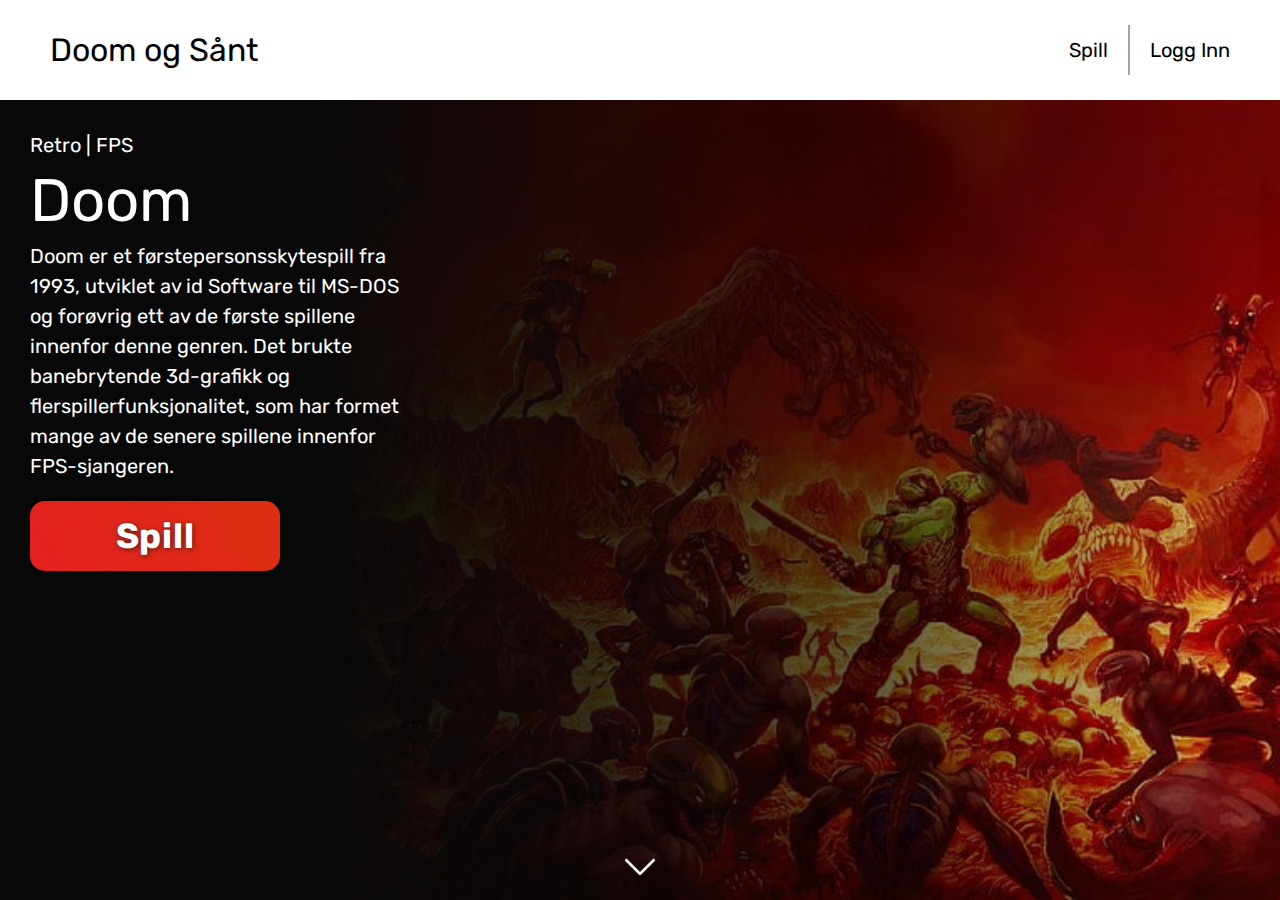
<file: index.html>
<!DOCTYPE html>
<html lang="en">
<head>
    <meta charset="UTF-8">
    <meta name="viewport" content="width=device-width, initial-scale=1.0">
    <link rel="stylesheet" href="./styles/reset.css">
    <link rel="stylesheet" href="./styles/doom-page.min.css">
    <title>Spill | Doom</title>
</head>
<body>
    <header>
        <div>
            <h1>Doom og Sånt</h1>
            <div>
                <a href="">Spill</a>
                <div class="vertical-bar"></div>
                <a href="">Logg Inn</a>
            </div>
        </div>
    </header>

    <section id="display-section">
        <div id="background-image">
            <img src="./images/doom_banner_alt_alt_alt.jpg" alt="doom banner">
        </div>

        <div id="display-info">
            <div id="info-col">
                <p>Retro | FPS</p>
                <h1>Doom</h1>
                <p> 
                    Doom er et førstepersonsskytespill fra 1993, utviklet av id Software til MS-DOS og forøvrig ett av de første spillene innenfor denne genren. Det brukte banebrytende 3d-grafikk og flerspillerfunksjonalitet, som har formet mange av de senere spillene innenfor FPS-sjangeren.
                </p>
                <button onclick="window.location.href='game.html'">Spill</button>
            </div>
        </div>

        <div id="scroll-down-icon">
            <img src="./images/down-arrow.svg" alt="pil ned">
        </div>
    </section>
    <!--
    <section id="controls-section">
        <table>
            <tr>
                <th class="act-desc"><h2>Aktivitet</h2></th>
                <th class="crtl-desc"><h2>PC</h2></th>
                <th clsss="ctrl-desc"><h2>Telefon</h2></th>
            </tr>
            <tr>
                <td class="act-cell"><h3>Beveg Forover</h3></td>
                <td class="ctrl-cell"><h4>W</h4></td>
                <td class="ctrl-cell"><img src="../images/up-arrow.svg" alt="pil opp"></td>
            </tr>
            <tr>
                <td class="act-cell"><h3>Beveg Bakover</h3></td>
                <td class="ctrl-cell"><h4>S</h4></td>
                <td class="ctrl-cell"><img src="../images/up-arrow.svg" alt="pil opp"></td>
            </tr>
        </table>
    </section>
    -->
</body>
</html>
</file>
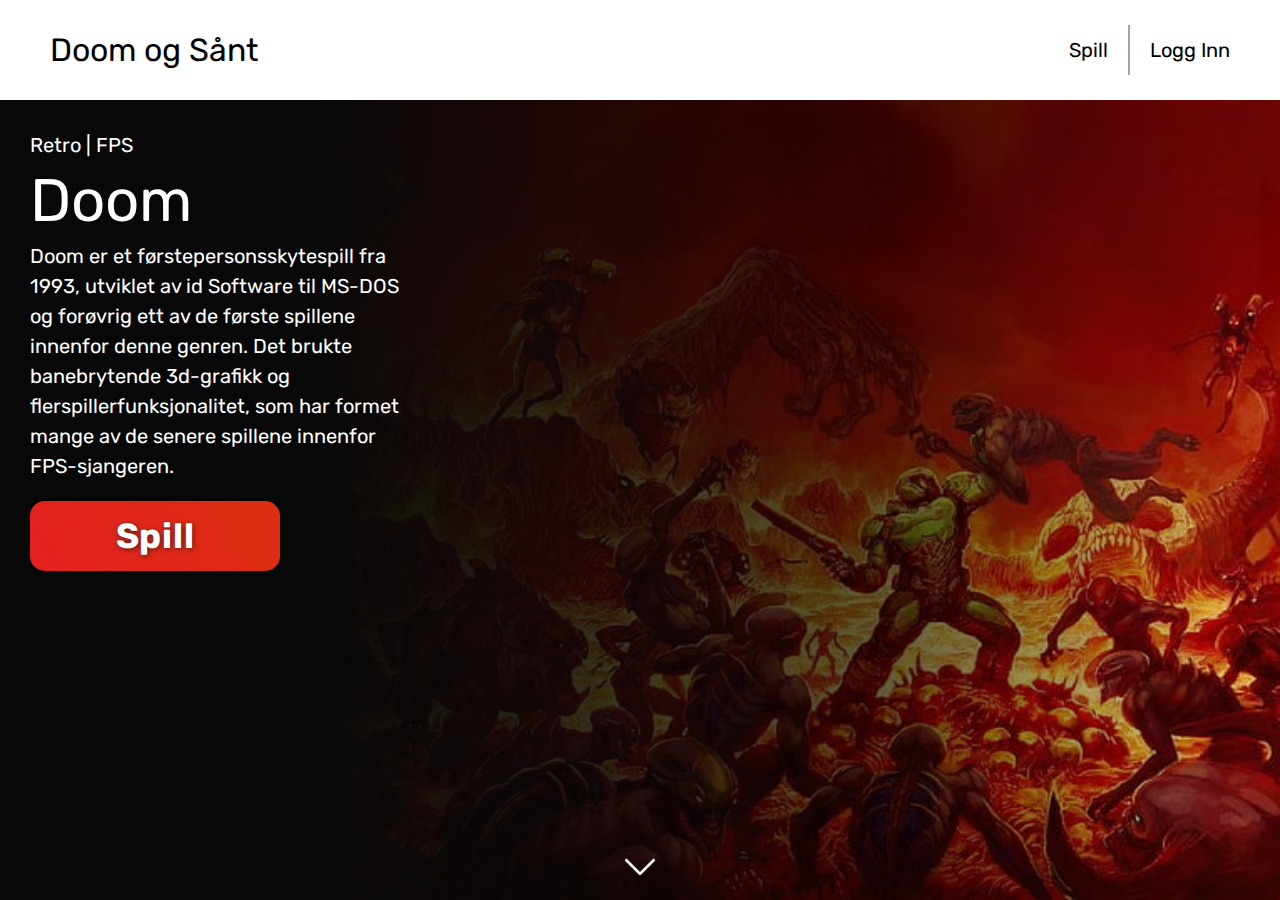
<file: html/doom-page.html>
<!DOCTYPE html>
<html lang="en">
<head>
    <meta charset="UTF-8">
    <meta name="viewport" content="width=device-width, initial-scale=1.0">
    <link rel="stylesheet" href="../styles/reset.css">
    <link rel="stylesheet" href="../styles/doom-page.min.css">
    <title>Spill | Doom</title>
</head>
<body>
    <header>
        <div>
            <h1>Doom og Sånt</h1>
            <div>
                <a href="">Spill</a>
                <div class="vertical-bar"></div>
                <a href="">Logg Inn</a>
            </div>
        </div>
    </header>

    <section id="display-section">
        <div id="background-image">
            <img src="../images/doom_banner_alt_alt_alt.jpg" alt="doom banner">
        </div>

        <div id="display-info">
            <div id="info-col">
                <p>Retro | FPS</p>
                <h1>Doom</h1>
                <p> 
                    Doom er et førstepersonsskytespill fra 1993, utviklet av id Software til MS-DOS og forøvrig ett av de første spillene innenfor denne genren. Det brukte banebrytende 3d-grafikk og flerspillerfunksjonalitet, som har formet mange av de senere spillene innenfor FPS-sjangeren.
                </p>
                <button onclick="window.location.href='game.html'">Spill</button>
            </div>
        </div>

        <div id="scroll-down-icon">
            <img src="../images/down-arrow.svg" alt="pil ned">
        </div>
    </section>
    <!--
    <section id="controls-section">
        <table>
            <tr>
                <th class="act-desc"><h2>Aktivitet</h2></th>
                <th class="crtl-desc"><h2>PC</h2></th>
                <th clsss="ctrl-desc"><h2>Telefon</h2></th>
            </tr>
            <tr>
                <td class="act-cell"><h3>Beveg Forover</h3></td>
                <td class="ctrl-cell"><h4>W</h4></td>
                <td class="ctrl-cell"><img src="../images/up-arrow.svg" alt="pil opp"></td>
            </tr>
            <tr>
                <td class="act-cell"><h3>Beveg Bakover</h3></td>
                <td class="ctrl-cell"><h4>S</h4></td>
                <td class="ctrl-cell"><img src="../images/up-arrow.svg" alt="pil opp"></td>
            </tr>
        </table>
    </section>
    -->
</body>
</html>
</file>
<file: styles/doom-page.min.css>
@import"https://fonts.googleapis.com/css2?family=Rubik:wght@300;400&display=swap";body{background-color:#080808;font-family:"Rubik"}header{position:sticky;z-index:2;top:0}header>div{height:100px;padding:0 50px;display:flex;justify-content:space-between;align-items:center;background-color:#fff}header>div>div{height:100%;display:flex;justify-content:space-evenly;align-items:center}header>div>div>a{text-decoration:none;color:#000;font-size:20px}header>div>div .vertical-bar{width:2px;height:50%;margin:0 20px;background-color:#a3a3a3}#display-section{height:calc(100vh - 100px);position:relative}#display-section #background-image{position:absolute;z-index:-1;right:0;height:100%}#display-section #background-image img{vertical-align:top;max-width:none;width:auto;height:100%}#display-section #display-info{height:100%;background:linear-gradient(90deg, rgb(8, 8, 8), rgb(8, 8, 8) 25%, rgba(0, 0, 0, 0.594) 70%, rgba(0, 0, 0, 0) 100%);color:#fff}#display-section #display-info #info-col{width:450px;padding:30px 30px}#display-section #display-info #info-col h1{margin:5px 0;font-size:60px}#display-section #display-info #info-col p{font-size:20px;line-height:1.5}#display-section #display-info #info-col button{width:250px;height:70px;margin-top:20px;border-radius:15px;border:none;color:#fff;background:linear-gradient(60deg, rgb(227, 32, 32), rgb(220, 47, 17));font-size:35px;font-family:"Rubik";font-weight:bold;text-shadow:1px 1px 5px rgba(23,23,23,.705);letter-spacing:.7px;box-shadow:0 0 3px #000;transition:.1s filter}#display-section #display-info #info-col button:hover{filter:brightness(0.8);cursor:pointer}#display-section #scroll-down-icon{position:absolute;z-index:2;bottom:2vh;display:flex;justify-content:center;width:100%}#display-section #scroll-down-icon img{filter:invert(1);width:30px;animation:UpNDown 2.5s infinite}@keyframes UpNDown{0%{transform:none}10%{transform:translateY(-10px)}20%{transform:none}}#controls-section{color:#fff;font-size:20px}#controls-section table{width:100%;height:400px;border-spacing:20px;background:#303030}#controls-section table .act-cell{color:#9e4730;font-weight:bold}#controls-section table .ctrl-cell{width:100px;height:100px;padding:0 20px;background-color:#8b1b1b;border-radius:0 30px 0 30px}#controls-section table .ctrl-cell>*{width:-moz-min-content;width:min-content;margin:0 auto;font-size:40px}#controls-section img{height:100px}/*# sourceMappingURL=doom-page.min.css.map */
</file>
